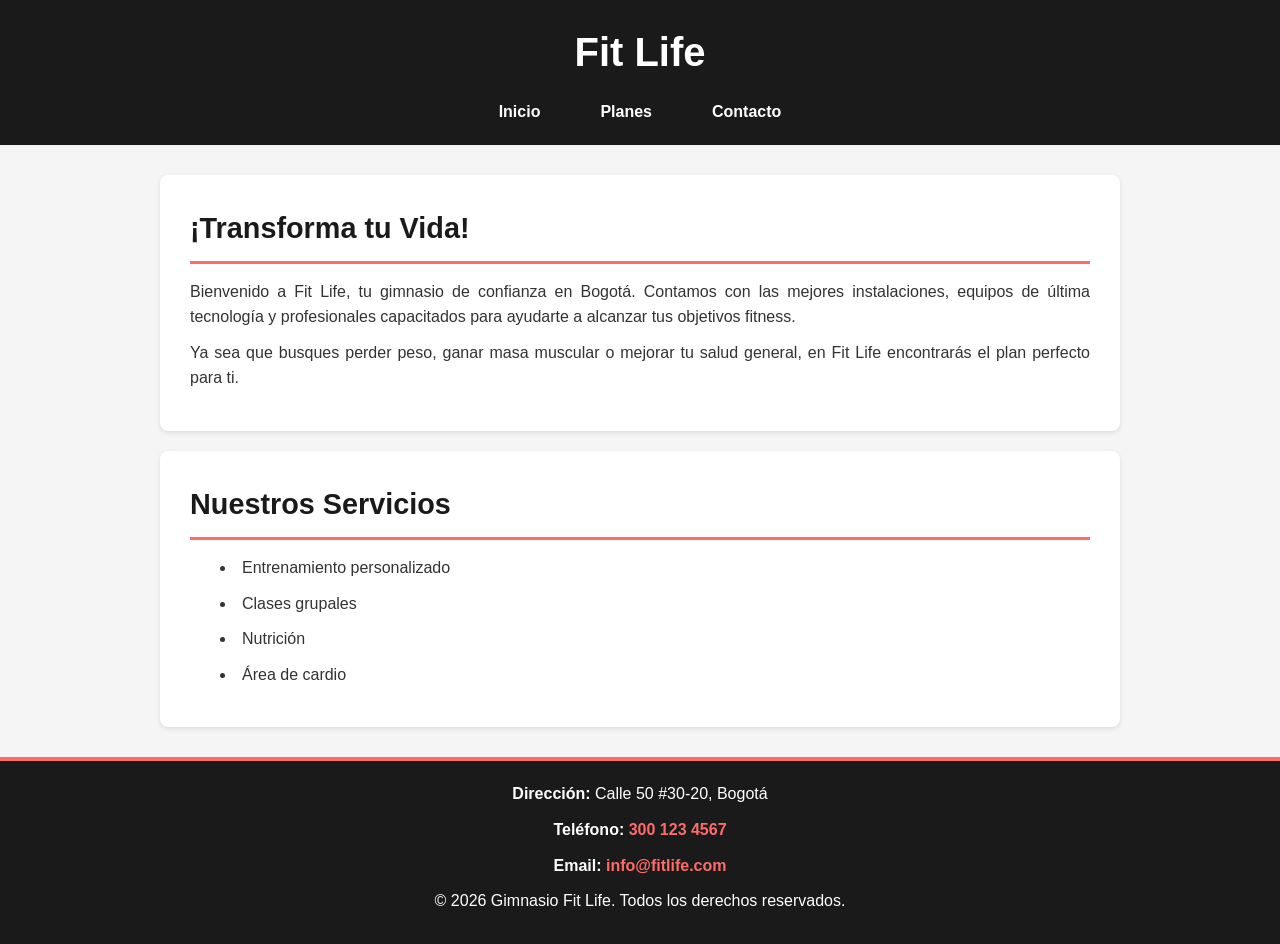
<file: index.html>
<!DOCTYPE html>
<html lang="es">
<head>
    <meta charset="UTF-8">
    <meta name="viewport" content="width=device-width, initial-scale=1.0">
    <title>Gimnasio Fit Life</title>
    <link rel="stylesheet" href="css/estilos.css">
</head>
<body>
    <header>
        <h1>Fit Life</h1>
        <nav>
            <ul>
                <li><a href="index.html">Inicio</a></li>
                <li><a href="paginas/planes.html">Planes</a></li>
                <li><a href="paginas/contacto.html">Contacto</a></li>
            </ul>
        </nav>
    </header>

    <main>
        <section>
            <h2>¡Transforma tu Vida!</h2>
            <p>Bienvenido a Fit Life, tu gimnasio de confianza en Bogotá. Contamos con las mejores instalaciones, equipos de última tecnología y profesionales capacitados para ayudarte a alcanzar tus objetivos fitness.</p>
            <p>Ya sea que busques perder peso, ganar masa muscular o mejorar tu salud general, en Fit Life encontrarás el plan perfecto para ti.</p>
        </section>

        <section class="servicios">
            <h2>Nuestros Servicios</h2>
            <ul>
                <li>Entrenamiento personalizado</li>
                <li>Clases grupales</li>
                <li>Nutrición</li>
                <li>Área de cardio</li>
            </ul>
        </section>
    </main>

    <footer>
        <p><strong>Dirección:</strong> Calle 50 #30-20, Bogotá</p>
        <p><strong>Teléfono:</strong> <a href="tel:3001234567">300 123 4567</a></p>
        <p><strong>Email:</strong> <a href="mailto:info@fitlife.com">info@fitlife.com</a></p>
        <p>&copy; 2026 Gimnasio Fit Life. Todos los derechos reservados.</p>
    </footer>
</body>
</html>
</file>
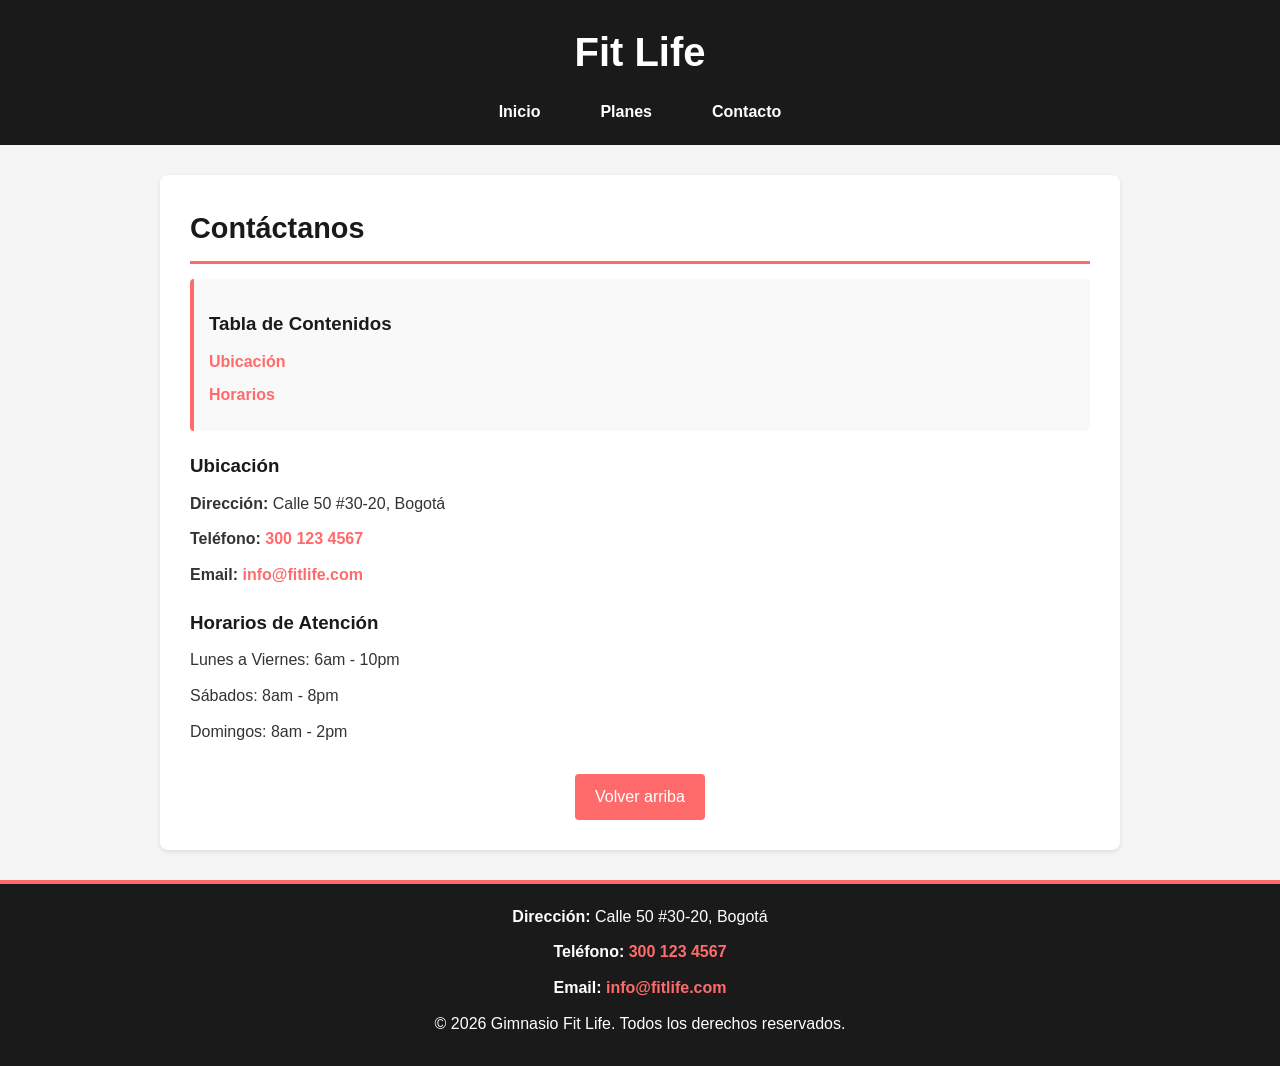
<file: paginas/contacto.html>
<!DOCTYPE html>
<html lang="es">
<head>
    <meta charset="UTF-8">
    <meta name="viewport" content="width=device-width, initial-scale=1.0">
    <title>Contacto - Gimnasio Fit Life</title>
    <link rel="stylesheet" href="../css/estilos.css">
</head>
<body>
    <header>
        <h1>Fit Life</h1>
        <nav>
            <ul>
                <li><a href="../index.html">Inicio</a></li>
                <li><a href="planes.html">Planes</a></li>
                <li><a href="contacto.html">Contacto</a></li>
            </ul>
        </nav>
    </header>

    <main>
        <section>
            <h2>Contáctanos</h2>
            
            <div class="tabla-contenidos">
                <h3>Tabla de Contenidos</h3>
                <ul>
                    <li><a href="#ubicacion">Ubicación</a></li>
                    <li><a href="#horarios">Horarios</a></li>
                </ul>
            </div>

            <div id="ubicacion" class="ubicacion">
                <h3>Ubicación</h3>
                <p><strong>Dirección:</strong> Calle 50 #30-20, Bogotá</p>
                <p><strong>Teléfono:</strong> <a href="tel:3001234567">300 123 4567</a></p>
                <p><strong>Email:</strong> <a href="mailto:info@fitlife.com">info@fitlife.com</a></p>
            </div>

            <div id="horarios" class="horarios">
                <h3>Horarios de Atención</h3>
                <p>Lunes a Viernes: 6am - 10pm</p>
                <p>Sábados: 8am - 8pm</p>
                <p>Domingos: 8am - 2pm</p>
            </div>

            <div class="volver-arriba">
                <a href="#">Volver arriba</a>
            </div>
        </section>
    </main>

    <footer>
        <p><strong>Dirección:</strong> Calle 50 #30-20, Bogotá</p>
        <p><strong>Teléfono:</strong> <a href="tel:3001234567">300 123 4567</a></p>
        <p><strong>Email:</strong> <a href="mailto:info@fitlife.com">info@fitlife.com</a></p>
        <p>&copy; 2026 Gimnasio Fit Life. Todos los derechos reservados.</p>
    </footer>
</body>
</html>
</file>
<file: css/estilos.css>
/* ==========================================
   RESET BÁSICO
   ========================================== */
* {
    margin: 0;
    padding: 0;
    box-sizing: border-box;
}

/* ==========================================
   BODY
   ========================================== */
body {
    font-family: Arial, sans-serif;
    line-height: 1.6;
    color: #333;
    background-color: #f5f5f5;
}

/* ==========================================
   HEADER
   ========================================== */
header {
    background-color: #1a1a1a;
    color: #fff;
    padding: 20px;
    text-align: center;
}

header h1 {
    margin-bottom: 15px;
    font-size: 2.5em;
}

/* ==========================================
   NAVEGACIÓN
   ========================================== */
nav ul {
    list-style: none;
    display: flex;
    justify-content: center;
    gap: 30px;
}

nav a {
    color: #fff;
    text-decoration: none;
    font-weight: bold;
    padding: 8px 15px;
    border-radius: 4px;
    transition: background-color 0.3s ease;
}

nav a:hover {
    background-color: #ff6b6b;
    color: #fff;
}

/* ==========================================
   MAIN
   ========================================== */
main {
    max-width: 1000px;
    margin: 30px auto;
    padding: 0 20px;
}

section {
    background-color: #fff;
    padding: 30px;
    margin-bottom: 20px;
    border-radius: 8px;
    box-shadow: 0 2px 5px rgba(0, 0, 0, 0.1);
}

section h2 {
    color: #1a1a1a;
    margin-bottom: 15px;
    font-size: 1.8em;
    border-bottom: 3px solid #ff6b6b;
    padding-bottom: 10px;
}

section h3 {
    color: #1a1a1a;
    margin-top: 15px;
    margin-bottom: 10px;
}

section p {
    text-align: justify;
    margin-bottom: 10px;
}

/* ==========================================
   SERVICIOS
   ========================================== */
.servicios ul {
    list-style-position: inside;
    margin-left: 20px;
}

.servicios li {
    margin-bottom: 10px;
    padding-left: 10px;
}

/* ==========================================
   TABLAS
   ========================================== */
table {
    width: 100%;
    border-collapse: collapse;
    margin-top: 20px;
}

caption {
    font-size: 1.3em;
    font-weight: bold;
    margin-bottom: 10px;
    color: #1a1a1a;
}

th {
    background-color: #ff6b6b;
    color: #fff;
    padding: 12px;
    text-align: left;
    border: 1px solid #ddd;
    font-weight: bold;
}

td {
    border: 1px solid #ddd;
    padding: 12px;
    text-align: left;
}

tbody tr:nth-child(odd) {
    background-color: #f9f9f9;
}

tbody tr:nth-child(even) {
    background-color: #f0f0f0;
}

tbody tr:hover {
    background-color: #ffe6e6;
}

tfoot td {
    background-color: #fff;
    font-weight: bold;
    color: #1a1a1a;
}

/* ==========================================
   CONTACTO
   ========================================== */
.tabla-contenidos {
    background-color: #f9f9f9;
    padding: 15px;
    border-left: 4px solid #ff6b6b;
    margin-bottom: 20px;
    border-radius: 4px;
}

.tabla-contenidos ul {
    list-style: none;
    margin-left: 0;
}

.tabla-contenidos li {
    margin-bottom: 8px;
}

.tabla-contenidos a {
    color: #ff6b6b;
    text-decoration: none;
    font-weight: bold;
}

.tabla-contenidos a:hover {
    text-decoration: underline;
}

.ubicacion,
.horarios {
    margin-bottom: 20px;
}

.volver-arriba {
    text-align: center;
    margin-top: 30px;
}

.volver-arriba a {
    display: inline-block;
    background-color: #ff6b6b;
    color: #fff;
    padding: 10px 20px;
    text-decoration: none;
    border-radius: 4px;
    transition: background-color 0.3s ease;
}

.volver-arriba a:hover {
    background-color: #e55555;
}

/* ==========================================
   ENLACES ESPECIALES
   ========================================== */
a[href^="tel:"] {
    color: #ff6b6b;
    text-decoration: none;
    font-weight: bold;
}

a[href^="tel:"]:hover {
    text-decoration: underline;
}

a[href^="mailto:"] {
    color: #ff6b6b;
    text-decoration: none;
    font-weight: bold;
}

a[href^="mailto:"]:hover {
    text-decoration: underline;
}

/* ==========================================
   FOOTER
   ========================================== */
footer {
    background-color: #1a1a1a;
    color: #fff;
    text-align: center;
    padding: 20px;
    margin-top: 30px;
    border-top: 4px solid #ff6b6b;
}

footer p {
    margin-bottom: 10px;
    text-align: center;
}

footer a {
    color: #ff6b6b;
    text-decoration: none;
}

footer a:hover {
    text-decoration: underline;
}
</file>
